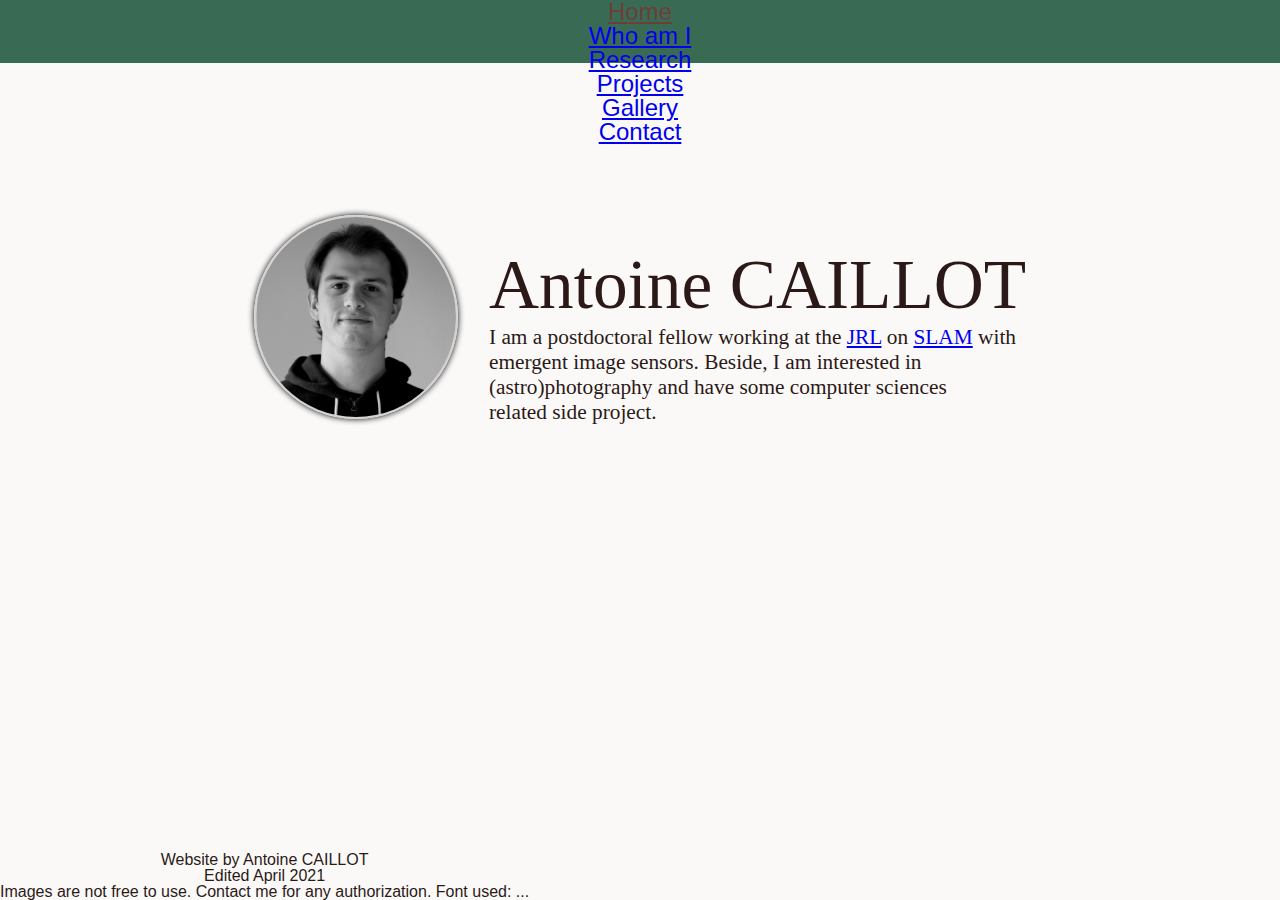
<file: index.html>
<!DOCTYPE html>
<html lang="en">
    <head>
        <!--
        For dev : -->
        <meta http-equiv="refresh" content="10">
        <!---->

        <!-- 
            file:///Users/caillotantoine/Documents/Projets/site_antoine/index.html
            https://taishiro70okazaki.com
            https://www.boutteau.fr/index.php
            http://www.mauriciokugler.com
            https://robinlecomte.com/background.html
            
        -->

        <meta charset="utf-8">
        <meta name="keywords" content="antoine, caillot, resume, engineer, phd, doctorat, ingenieur">
        <meta name="description" content="Personal website to share who I am and what I like">
        <title>CAILLOT Antoine</title>
        <link rel="stylesheet" href="./style/reset.css">
        <link rel="stylesheet" href="./style/style.css">
        <link rel="stylesheet" href="./style/index.css">
        <link rel="stylesheet" href="./style/colors.css">
    </head>
    <body>
        <header>
            <nav>
                <ul class="idx_nav">
                    <li>
                        <div class="idx_nav_elem">
                            <a href="index.html" class="idx_nav_elem_inner" style="color: var(--comp); text-decoration: underline;">Home</a>
                        </div>
                    </li>
                    <li>
                        <div class="idx_nav_elem" >
                            <a href="whoami.html" class="idx_nav_elem_inner">Who am I</a>
                        </div>
                    </li>
                    <li>
                        <div class="idx_nav_elem">
                            <!-- <span class="idx_nav_elem_inner">Research</span> -->
                            <a href="research.html" class="idx_nav_elem_inner">Research</a>
                        </div>
                    </li>
                    <li>
                        <div class="idx_nav_elem">
                            <!-- <span class="idx_nav_elem_inner">Projects</span> -->
                            <a href="projects.html" class="idx_nav_elem_inner">Projects</a>
                        </div>
                    </li>
                    <li>
                        <div class="idx_nav_elem">
                            <!-- <span class="idx_nav_elem_inner">Gallery</span> -->
                            <a href="gallery.html" class="idx_nav_elem_inner">Gallery</a>
                        </div>
                    </li>
                    
                    <li>
                        <div class="idx_nav_elem">
                            <!-- <span class="idx_nav_elem_inner">Contact</span> -->
                            <a href="contact.html" class="idx_nav_elem_inner">Contact</a>
                        </div>
                    </li>
                </ul>
            </nav>
            <menu label="Language" style="display: inline; top: 2.8vh;">
                <command onclick=""><p style="display: inline; text-decoration: underline;">EN</p></command> | 
                <command onclick=""><p style="display: inline; text-decoration: none;"><s>FR</s></p></command> | 
                <command onclick=""><p style="display: inline; text-decoration: none;"><s>JP</s></p></command>
            </menu>
        </header>

        <section>
            <div id="about_author">
                <ul>
                    <li>
                        <div style="display: inline-block;">
                            <div id="profile_img_cont"> <img src="./image/antoine_bw_sq.jpeg" id="profile_img"/> </div>
                        </div>
                    </li>
                        <div id="author">
                                <h1 id="authorName">Antoine CAILLOT</h1>
                                <p id="authorWelcomeMsg">I am a postdoctoral fellow working at the <a href="https://unit.aist.go.jp/jrl-22022/index_en.html" alt="Link to the Joint Robotics Laboratory website">JRL</a> on <a href="https://en.wikipedia.org/wiki/Simultaneous_localization_and_mapping" alt="Link to SLAM">SLAM</a> with <br />emergent image sensors. Beside, I am interested in <br />(astro)photography and have some computer sciences <br />related side project.</p>
                                <!-- <p id="authorWelcomeMsg">Do not hesitate to navigate through my projects and hobbies.</p> -->
                        </div>
                    </li>
                </ul>
            </div>
        </section>

            

            <!-- <a data-flickr-embed="true" href="https://www.flickr.com/photos/187223441@N04/49764300596/" title="Tokyo dusk"><img src="https://live.staticflickr.com/65535/49764300596_1dd3286898_m.jpg" width="240" height="160" alt="Tokyo dusk"></a><script async src="//embedr.flickr.com/assets/client-code.js" charset="utf-8"></script> 
            <a data-flickr-embed="true" href="https://www.flickr.com/photos/187223441@N04/49764300596/" title="Tokyo dusk"><img src="https://live.staticflickr.com/65535/49764300596_1dd3286898_w.jpg" width="400" height="267" alt="Tokyo dusk"></a><script async src="//embedr.flickr.com/assets/client-code.js" charset="utf-8"></script> -->

        <footer style="position: absolute; bottom: 0;">
            Website by Antoine CAILLOT <br>
            Edited April 2021 <br>
            Images are not free to use. Contact me for any authorization.
            Font used: ... 
        </footer>
    </body>
</html>
</file>
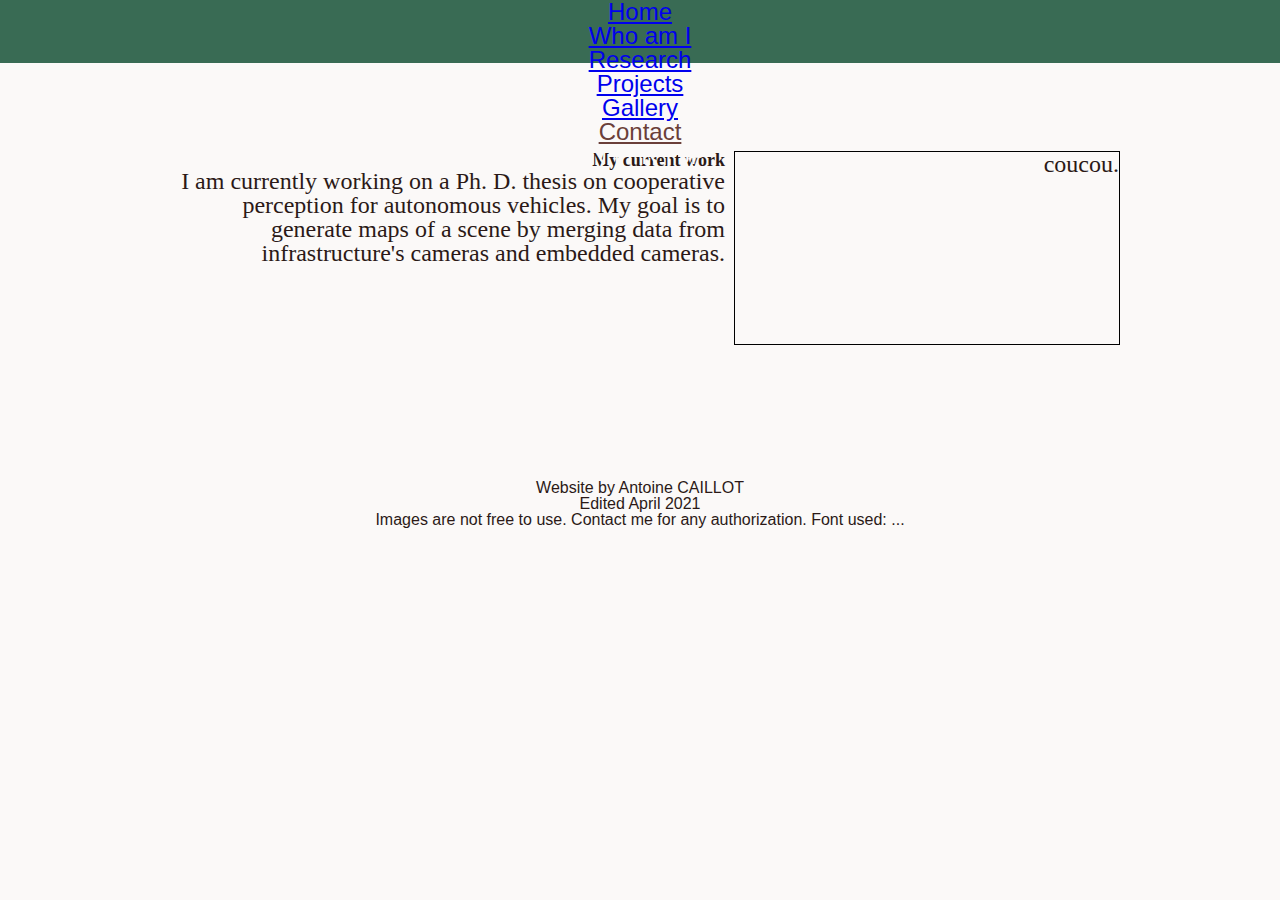
<file: contact.html>
<!DOCTYPE html>
<html lang="en">
    <head>
        <!--
        For dev : -->
        <meta http-equiv="refresh" content="10">
        <!---->

        <!-- 
            file:///Users/caillotantoine/Documents/Projets/site_antoine/index.html
            https://taishiro70okazaki.com
            https://www.boutteau.fr/index.php
            http://www.mauriciokugler.com
            https://robinlecomte.com/background.html
            
        -->


        <!--SVG curves : https://sean.brunnock.com/SVG/SVGPathGenerator/ -->

        <meta charset="utf-8">
        <meta name="keywords" content="antoine, caillot, resume, engineer, phd, doctorat, ingenieur">
        <meta name="description" content="Personal website to share who I am and what I like">
        <title>CAILLOT Antoine</title>
        <link rel="stylesheet" href="./style/reset.css">
        <link rel="stylesheet" href="./style/style.css">
        <link rel="stylesheet" href="./style/index.css">
        <link rel="stylesheet" href="./style/colors.css">
    </head>
    <body>
        <header>
            <nav>
                <ul class="idx_nav">
                    <li>
                        <div class="idx_nav_elem">
                            <a href="index.html" class="idx_nav_elem_inner">Home</a>
                            <!-- <span class="idx_nav_elem_inner">Home</span> -->
                        </div>
                    </li>
                    <li>
                        <div class="idx_nav_elem" >
                            <a href="whoami.html" class="idx_nav_elem_inner">Who am I</a>
                            <!-- <span class="idx_nav_elem_inner" style="color: var(--comp); text-decoration: underline;">Who am I</span> -->
                        </div>
                    </li>
                    <li>
                        <div class="idx_nav_elem">
                            <!-- <span class="idx_nav_elem_inner">Research</span> -->
                            <a href="research.html" class="idx_nav_elem_inner">Research</a>
                        </div>
                    </li>
                    <li>
                        <div class="idx_nav_elem">
                            <a href="projects.html" class="idx_nav_elem_inner">Projects</a>
                        </div>
                    </li>
                    <li>
                        <div class="idx_nav_elem">
                            <a href="gallery.html" class="idx_nav_elem_inner">Gallery</a>
                        </div>
                    </li>
                    
                    <li>
                        <div class="idx_nav_elem">
                            <a href="contact.html" class="idx_nav_elem_inner" style="color: var(--comp); text-decoration: underline;">Contact</a>
                        </div>
                    </li>
                </ul>
            </nav>
            <menu label="Language" style="display: inline; top: 2.8vh;">
                <command onclick=""><p style="display: inline; text-decoration: underline;">EN</p></command> | 
                <command onclick=""><p style="display: inline; text-decoration: none;"><s>FR</s></p></command> | 
                <command onclick=""><p style="display: inline; text-decoration: none;"><s>JP</s></p></command>
            </menu>
        </header>
        <br />

        
        <section style="
        width: 75%; 
        display: inline-block; 
        position: relative; 
        top: 10vh; 
        text-align: right; 
        margin-bottom: 5vh; 
        margin-top: 5vh;
        font-family: NTSAkkhara;
        font-size: 18pt;
        ">

            <div style="
            border: 1px black solid;
            float: right;
            width: 40%;
            height: 100%;
            margin-left: 1vh;
            "
            >
                coucou.
                <br /><br /><br /><br /><br /><br /><br /><br />
            </div>
            <h1 
                style="
                font-size: 2vh;
                font-weight: bold;
                color: var(--dark);
                font-family: petitefrance;
            ">
            My current work</h1>
            I am currently working on a Ph. D. thesis on cooperative perception for autonomous vehicles.
            My goal is to generate maps of a scene by merging data from infrastructure's cameras and embedded cameras.
        </section>
            

            <!-- <a data-flickr-embed="true" href="https://www.flickr.com/photos/187223441@N04/49764300596/" title="Tokyo dusk"><img src="https://live.staticflickr.com/65535/49764300596_1dd3286898_m.jpg" width="240" height="160" alt="Tokyo dusk"></a><script async src="//embedr.flickr.com/assets/client-code.js" charset="utf-8"></script> 
            <a data-flickr-embed="true" href="https://www.flickr.com/photos/187223441@N04/49764300596/" title="Tokyo dusk"><img src="https://live.staticflickr.com/65535/49764300596_1dd3286898_w.jpg" width="400" height="267" alt="Tokyo dusk"></a><script async src="//embedr.flickr.com/assets/client-code.js" charset="utf-8"></script> -->

        <footer style="position: relative; top: 20vh;">
            Website by Antoine CAILLOT <br>
            Edited April 2021 <br>
            Images are not free to use. Contact me for any authorization.
            Font used: ... 
        </footer>
    </body>
</html>
</file>
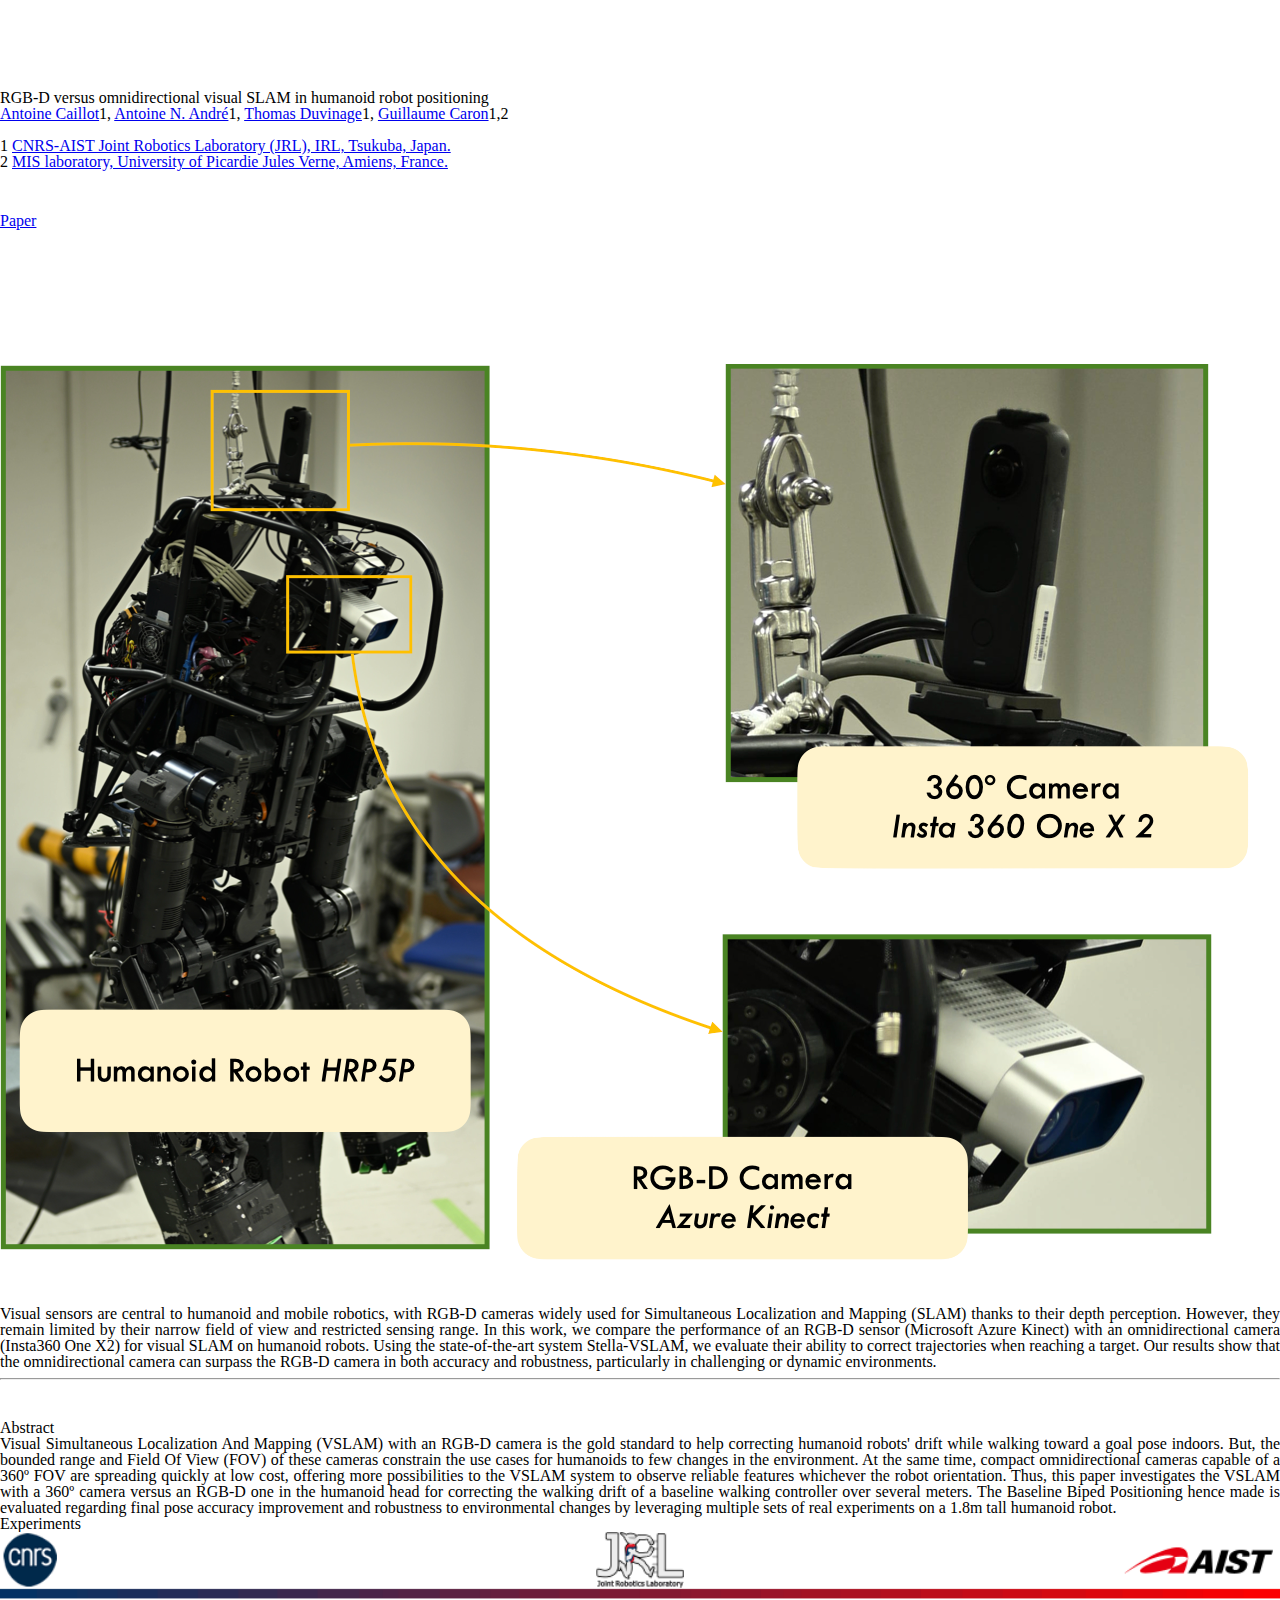
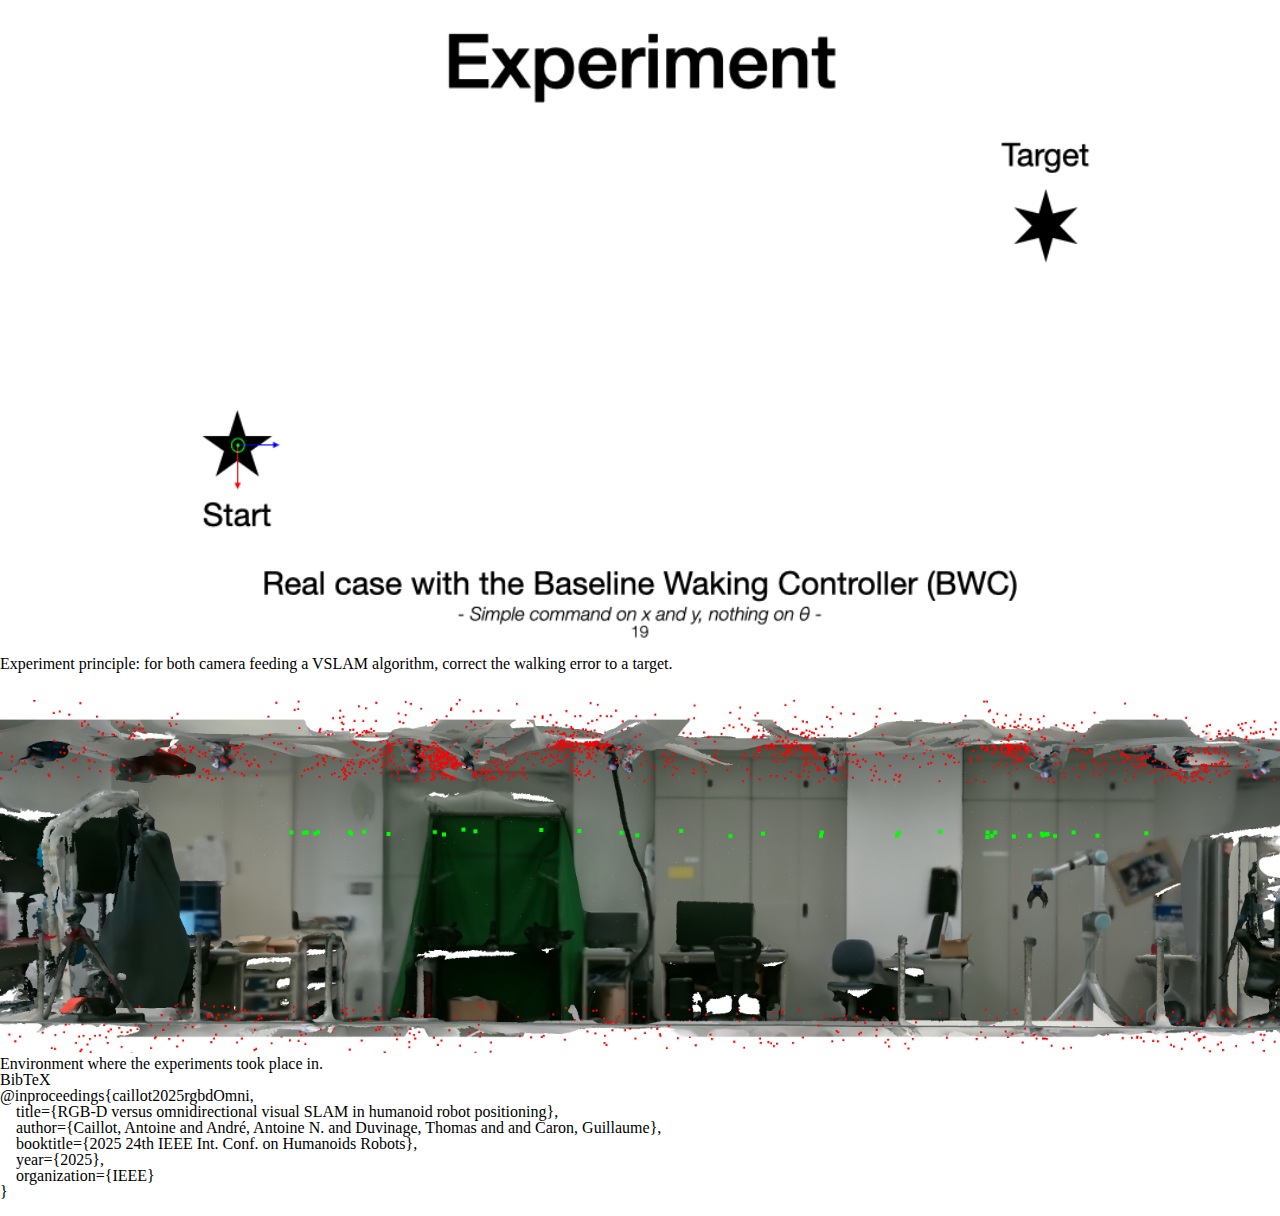
<file: humanoids2025.html>
<!DOCTYPE html>
<html lang="en">
    <head>
        <meta charset="utf-8">
        <meta name="keywords" content="antoine, caillot, resume, engineer, phd, doctorat, ingenieur">
        <meta name="description" content="Personal website to share who I am and what I like">
        <title>CAILLOT Antoine</title>
        <link rel="stylesheet" href="./style/reset.css">
        <link rel="stylesheet" href="./style/colors.css">
        <link rel="stylesheet" href="./style/index.css">
        <script src="https://ajax.googleapis.com/ajax/libs/jquery/3.6.1/jquery.min.js"></script>

        <!-- Google Analytics -->
        <script async src="https://www.googletagmanager.com/gtag/js?id=G-8SH8G63HM9"></script>
        <script>
            window.dataLayer = window.dataLayer || [];
            function gtag(){dataLayer.push(arguments);}
            gtag('js', new Date());

            gtag('config', 'G-8SH8G63HM9');
        </script>
        
        <script src="script/base.js"></script>
    </head>
    <body onload="loadHTML('template/header.html', 'header'); loadHTML('template/footer.html', 'footer');">
        <div id="header"></div>
        <div onclick="closeNavMenu()">

        <div style="height: 10vh;"></div>
        
        <section class="normalSection">
            <h1>RGB-D versus omnidirectional visual SLAM in humanoid robot positioning</h1>
            <h3>
                <a href="#">Antoine Caillot</a><sup>1</sup>, 
                <a href="https://antoineandre.github.io" target="_blank" rel="noopener">Antoine N. André</a><sup>1</sup>, 
                <a href="https://github.com/ThomasDuvinage" target="_blank" rel="noopener">Thomas Duvinage</a><sup>1</sup>, 
                <a href="https://home.mis.u-picardie.fr/~g-caron/fr/" target="_blank" rel="noopener">Guillaume Caron</a><sup>1,2</sup>
            </h3>
            <br >
            <p>
                <sup>1</sup> <a href="https://unit.aist.go.jp/jrl-22022/en/index.html" target="_blank" rel="noopener">CNRS-AIST Joint Robotics Laboratory (JRL), IRL, Tsukuba, Japan.</a><br>
                <sup>2</sup> <a href="https://mis.u-picardie.fr" target="_blank" rel="noopener">MIS laboratory, University of Picardie Jules Verne, Amiens, France.</a> 
            </p>
            <br>
            <div style="height: 3vh;"></div>
            <div>
                <a id="paperLink" href="https://hal.science/hal-05193891" target="_blank" rel="noopener">Paper</a>
                <!-- <span> | </span><a>Code</a> -->
            </div>
            <div style="height: 15vh;"></div>
            <img src="image/robotAndCam.png" alt="HRP5P with 360º and RGB-D camera." id="titleImage" />
            <div style="height: 3vh;"></div>
            <br>
            <div>
                <!-- <p style="text-align: justify;">
                RGB-D camera are the go to in mobile robotics and is the main sensor used in humanoid robots for Simultaneous Localization and Mapping (SLAM). However, they suffer from a limited field of view and a limited range. In this work, we compare the performance of a RGB-D camera (Microsoft Azure Kinect) with an omnidirectional camera (Insta 360 one X 2) for visual SLAM in the context of humanoid robotics. Both sensors were mounted on a humanoids robots and with the help of a state-of-the-art Visual SLAM (Stella VSLAM), we evaluated the performance of trajectory correction to reach a target. We show that the omnidirectional camera can outperform the RGB-D camera in terms of accuracy and robustness, especially in challenging situations such as changing environments.
                </p> -->
                <p style="text-align: justify;">
                    Visual sensors are central to humanoid and mobile robotics, with <strong>RGB-D cameras</strong> widely used for <em>Simultaneous Localization and Mapping (SLAM)</em> thanks to their depth perception. However, they remain limited by their narrow field of view and restricted sensing range. In this work, we compare the performance of an RGB-D sensor (Microsoft Azure Kinect) with an <strong>omnidirectional camera</strong> (Insta360 One X2) for visual SLAM on humanoid robots. Using the state-of-the-art system <strong>Stella-VSLAM</strong>, we evaluate their ability to correct trajectories when reaching a target. Our results show that the omnidirectional camera can surpass the RGB-D camera in both <em>accuracy</em> and <em>robustness</em>, particularly in challenging or dynamic environments.
                </p>
            </div>
            
        </section>

        

        <section class="normalSection">
            <hr>
            <br><br>
            <h2>Abstract</h2>
            <p style="text-align: justify;">
            Visual Simultaneous Localization And Mapping (VSLAM) with an RGB-D camera is the gold standard to help correcting humanoid robots' drift while walking toward a goal pose indoors. But, the bounded range and Field Of View (FOV) of these cameras constrain the use cases for humanoids to few changes in the environment. At the same time, compact omnidirectional cameras capable of a 360º FOV are spreading quickly at low cost, offering more possibilities to the VSLAM system to observe reliable features whichever the robot orientation. 

            Thus, this paper investigates the VSLAM with a 360º camera versus an RGB-D one in the humanoid head for correcting the walking drift of a baseline walking controller over several meters. The Baseline Biped Positioning hence made is evaluated regarding final pose accuracy improvement and robustness to environmental changes by leveraging multiple sets of real experiments on a 1.8m tall humanoid robot. 
            </p>
        </section>

        <section class="normalSection">
            <h2>Experiments</h2>

            <img src="image/humanoids2025-exp.gif" alt="Experiment principle." width="100%"/>
            <p>Experiment principle: for both camera feeding a VSLAM algorithm, correct the walking error to a target.</p>

            <div style="height: 3vh;"></div>

            <img src="image/cameras_sparse_dense_bar_filtered.jpg" alt="Environment where the experiments took place in." width="100%"/>
            <p>Environment where the experiments took place in.</p>
        </section>


        <section class="normalSection">
            <h2>BibTeX</h2>
            <div id="bibtex_code">
            <pre style="overflow-x: auto; width: 100%">
@inproceedings{caillot2025rgbdOmni,
    title={RGB-D versus omnidirectional visual SLAM in humanoid robot positioning},
    author={Caillot, Antoine and André, Antoine N. and Duvinage, Thomas and and Caron, Guillaume},
    booktitle={2025 24th IEEE Int. Conf. on Humanoids Robots},
    year={2025},
    organization={IEEE}
}
            </pre>
            </div>

        </section>
        <!-- <div style="height: 70vh;"></div> -->

        <div id="footer"></div>
    </body>
</html>
</file>
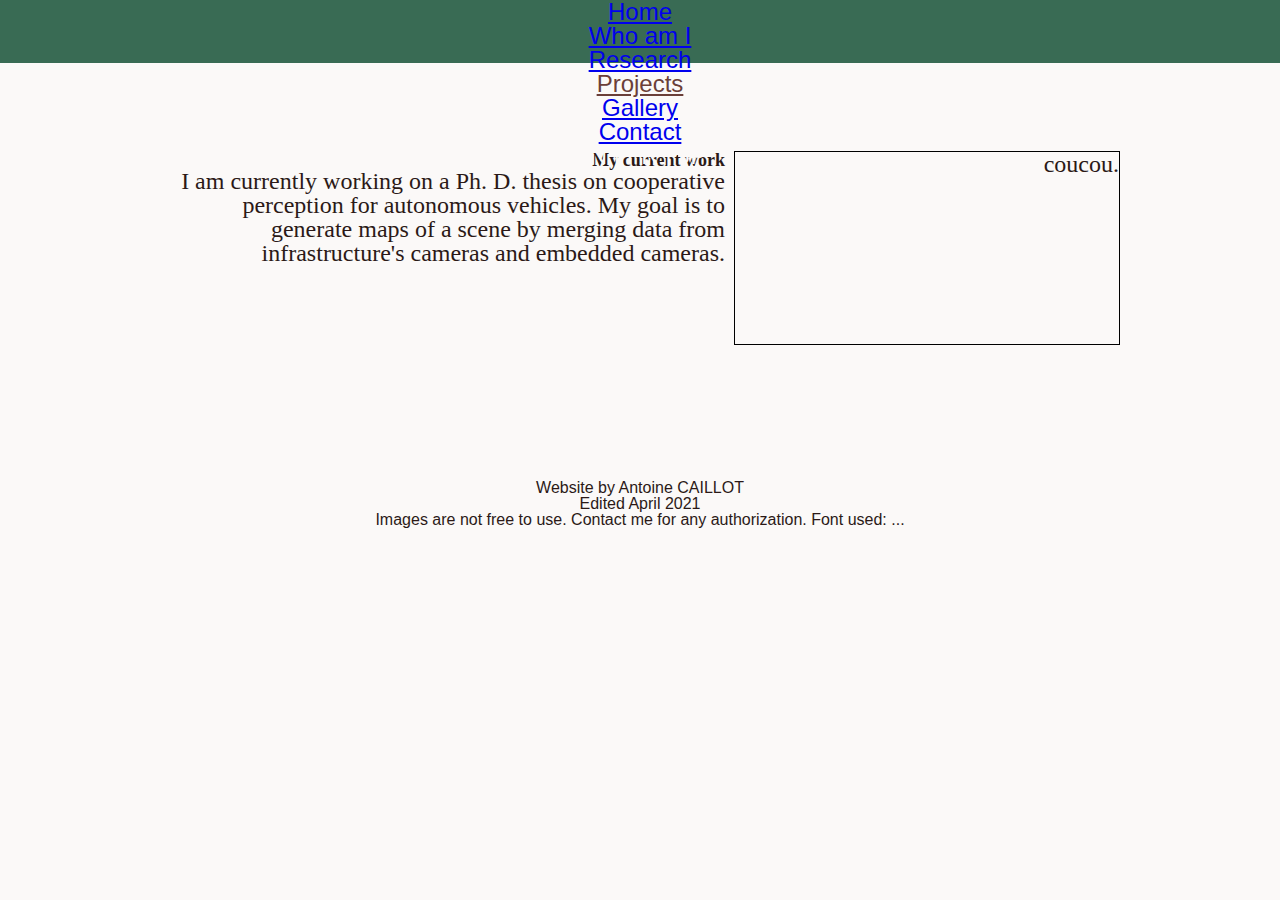
<file: projects.html>
<!DOCTYPE html>
<html lang="en">
    <head>
        <!--
        For dev : -->
        <meta http-equiv="refresh" content="10">
        <!---->

        <!-- 
            file:///Users/caillotantoine/Documents/Projets/site_antoine/index.html
            https://taishiro70okazaki.com
            https://www.boutteau.fr/index.php
            http://www.mauriciokugler.com
            https://robinlecomte.com/background.html
            
        -->


        <!--SVG curves : https://sean.brunnock.com/SVG/SVGPathGenerator/ -->

        <meta charset="utf-8">
        <meta name="keywords" content="antoine, caillot, resume, engineer, phd, doctorat, ingenieur">
        <meta name="description" content="Personal website to share who I am and what I like">
        <title>CAILLOT Antoine</title>
        <link rel="stylesheet" href="./style/reset.css">
        <link rel="stylesheet" href="./style/style.css">
        <link rel="stylesheet" href="./style/index.css">
        <link rel="stylesheet" href="./style/colors.css">
    </head>
    <body>
        <header>
            <nav>
                <ul class="idx_nav">
                    <li>
                        <div class="idx_nav_elem">
                            <a href="index.html" class="idx_nav_elem_inner">Home</a>
                            <!-- <span class="idx_nav_elem_inner">Home</span> -->
                        </div>
                    </li>
                    <li>
                        <div class="idx_nav_elem" >
                            <a href="whoami.html" class="idx_nav_elem_inner">Who am I</a>
                            <!-- <span class="idx_nav_elem_inner" style="color: var(--comp); text-decoration: underline;">Who am I</span> -->
                        </div>
                    </li>
                    <li>
                        <div class="idx_nav_elem">
                            <!-- <span class="idx_nav_elem_inner">Research</span> -->
                            <a href="research.html" class="idx_nav_elem_inner">Research</a>
                        </div>
                    </li>
                    <li>
                        <div class="idx_nav_elem">
                            <a href="projects.html" class="idx_nav_elem_inner" style="color: var(--comp); text-decoration: underline;">Projects</a>
                        </div>
                    </li>
                    <li>
                        <div class="idx_nav_elem">
                            <a href="gallery.html" class="idx_nav_elem_inner">Gallery</a>
                        </div>
                    </li>
                    
                    <li>
                        <div class="idx_nav_elem">
                            <a href="contact.html" class="idx_nav_elem_inner">Contact</a>
                        </div>
                    </li>
                </ul>
            </nav>
            <menu label="Language" style="display: inline; top: 2.8vh;">
                <command onclick=""><p style="display: inline; text-decoration: underline;">EN</p></command> | 
                <command onclick=""><p style="display: inline; text-decoration: none;"><s>FR</s></p></command> | 
                <command onclick=""><p style="display: inline; text-decoration: none;"><s>JP</s></p></command>
            </menu>
        </header>
        <br />

        
        <section style="
        width: 75%; 
        display: inline-block; 
        position: relative; 
        top: 10vh; 
        text-align: right; 
        margin-bottom: 5vh; 
        margin-top: 5vh;
        font-family: NTSAkkhara;
        font-size: 18pt;
        ">

            <div style="
            border: 1px black solid;
            float: right;
            width: 40%;
            height: 100%;
            margin-left: 1vh;
            "
            >
                coucou.
                <br /><br /><br /><br /><br /><br /><br /><br />
            </div>
            <h1 
                style="
                font-size: 2vh;
                font-weight: bold;
                color: var(--dark);
                font-family: petitefrance;
            ">
            My current work</h1>
            I am currently working on a Ph. D. thesis on cooperative perception for autonomous vehicles.
            My goal is to generate maps of a scene by merging data from infrastructure's cameras and embedded cameras.
        </section>
            

            <!-- <a data-flickr-embed="true" href="https://www.flickr.com/photos/187223441@N04/49764300596/" title="Tokyo dusk"><img src="https://live.staticflickr.com/65535/49764300596_1dd3286898_m.jpg" width="240" height="160" alt="Tokyo dusk"></a><script async src="//embedr.flickr.com/assets/client-code.js" charset="utf-8"></script> 
            <a data-flickr-embed="true" href="https://www.flickr.com/photos/187223441@N04/49764300596/" title="Tokyo dusk"><img src="https://live.staticflickr.com/65535/49764300596_1dd3286898_w.jpg" width="400" height="267" alt="Tokyo dusk"></a><script async src="//embedr.flickr.com/assets/client-code.js" charset="utf-8"></script> -->

        <footer style="position: relative; top: 20vh;">
            Website by Antoine CAILLOT <br>
            Edited April 2021 <br>
            Images are not free to use. Contact me for any authorization.
            Font used: ... 
        </footer>
    </body>
</html>
</file>
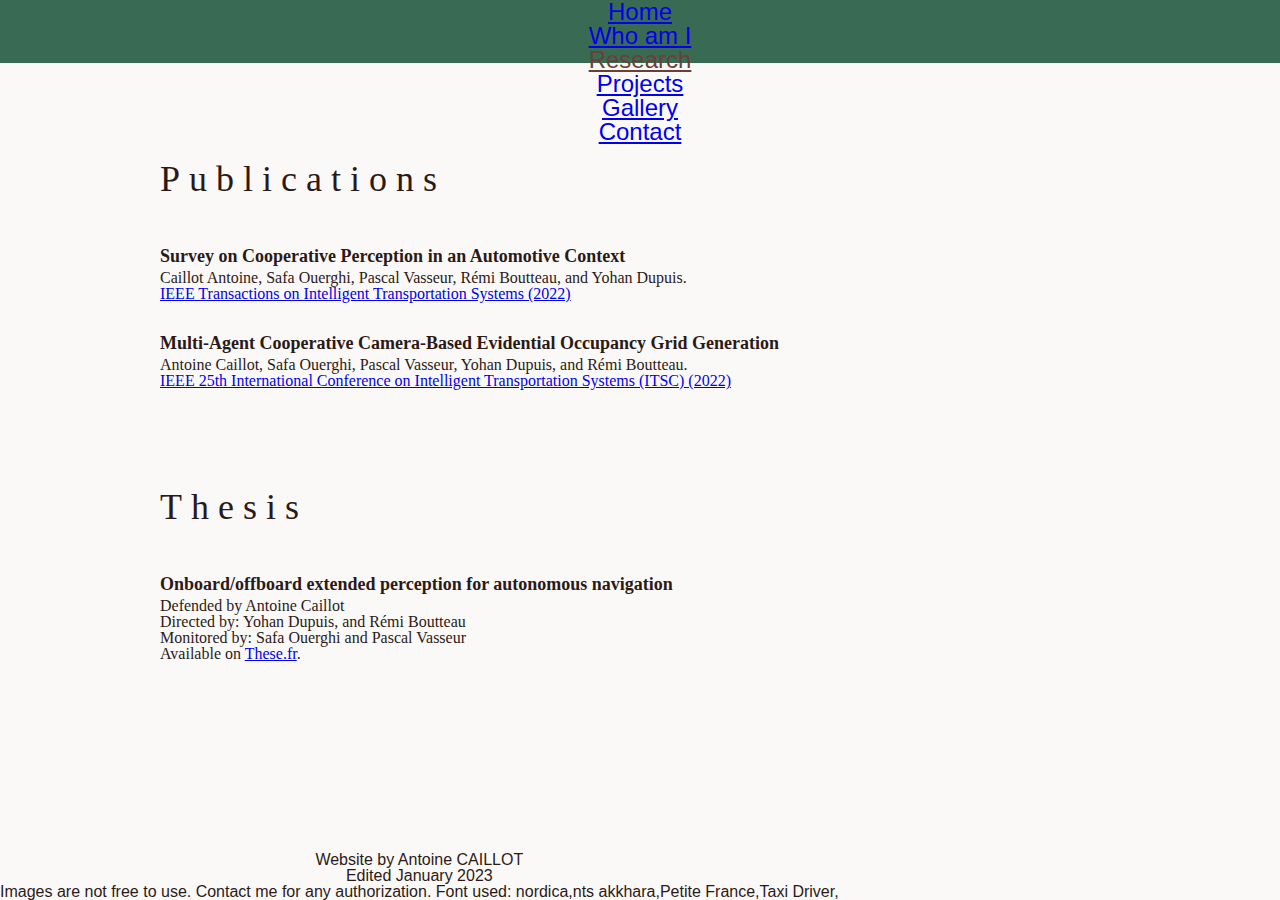
<file: research.html>
<!DOCTYPE html>
<html lang="en">
    <head>
        <!--
        For dev : -->
        <!-- <meta http-equiv="refresh" content="10"> -->
        <!---->

        <!-- 
            file:///Users/caillotantoine/Documents/Projets/site_antoine/index.html
            https://taishiro70okazaki.com
            https://www.boutteau.fr/index.php
            http://www.mauriciokugler.com
            https://robinlecomte.com/background.html
            
        -->


        <!--SVG curves : https://sean.brunnock.com/SVG/SVGPathGenerator/ -->

        <meta charset="utf-8">
        <meta name="keywords" content="antoine, caillot, resume, engineer, phd, doctorat, ingenieur">
        <meta name="description" content="Personal website to share who I am and what I like">
        <title>CAILLOT Antoine</title>
        <link rel="stylesheet" href="./style/reset.css">
        <link rel="stylesheet" href="./style/style.css">
        <link rel="stylesheet" href="./style/index.css">
        <link rel="stylesheet" href="./style/colors.css">
        <script src="https://ajax.googleapis.com/ajax/libs/jquery/3.6.1/jquery.min.js"></script>
    </head>
    <body>
        <header>
            <nav>
                <ul class="idx_nav">
                    <li>
                        <div class="idx_nav_elem">
                            <a href="index.html" class="idx_nav_elem_inner">Home</a>
                            <!-- <span class="idx_nav_elem_inner">Home</span> -->
                        </div>
                    </li>
                    <li>
                        <div class="idx_nav_elem" >
                            <a href="whoami.html" class="idx_nav_elem_inner">Who am I</a>
                            <!-- <span class="idx_nav_elem_inner" style="color: var(--comp); text-decoration: underline;">Who am I</span> -->
                        </div>
                    </li>
                    <li>
                        <div class="idx_nav_elem">
                            <!-- <span class="idx_nav_elem_inner">Research</span> -->
                            <a href="research.html" class="idx_nav_elem_inner" style="color: var(--comp); text-decoration: underline;">Research</a>
                        </div>
                    </li>
                    <li>
                        <div class="idx_nav_elem">
                            <a href="projects.html" class="idx_nav_elem_inner">Projects</a>
                        </div>
                    </li>
                    <li>
                        <div class="idx_nav_elem">
                            <a href="gallery.html" class="idx_nav_elem_inner">Gallery</a>
                        </div>
                    </li>
                    
                    <li>
                        <div class="idx_nav_elem">
                            <a href="contact.html" class="idx_nav_elem_inner">Contact</a>
                        </div>
                    </li>
                </ul>
            </nav>
            <menu label="Language" style="display: inline; top: 2.8vh;">
                <command onclick=""><p style="display: inline; text-decoration: underline;">EN</p></command> | 
                <command onclick=""><p style="display: inline; text-decoration: none;"><s>FR</s></p></command> | 
                <command onclick=""><p style="display: inline; text-decoration: none;"><s>JP</s></p></command>
            </menu>
        </header>
        <br />

        
        <section style="
        width: 75%; 
        display: inline-block; 
        position: relative; 
        top: 10vh; 
        text-align: left; 
        margin-bottom: 5vh; 
        margin-top: 5vh;
        font-family: Nordica;
        font-weight: normal;
        font-size: 12pt;
        ">

            <!-- <div style="
            border: 1px black solid;
            float: right;
            width: 40%;
            height: 100%;
            margin-left: 1vh;
            "
            >
                coucou.
                <br /><br /><br /><br /><br /><br /><br /><br />
            </div> -->
            <h1 style="
            font-size: 4vh;
            letter-spacing: 1vh;
            color: var(--dark);
            font-family: petitefrance;
            padding-top: 10px;
            padding-bottom: 50px;
            ">Publications</h1>
            <h1 
                style="
                font-size: 2vh;
                font-weight: bold;
                color: var(--dark);
                font-family: petitefrance;
                padding-bottom: 5px;
            ">
            Survey on Cooperative Perception in an Automotive Context</h1>
            Caillot Antoine, Safa Ouerghi, Pascal Vasseur, Rémi Boutteau, and Yohan Dupuis.<br />
            <a href="https://doi.org/10.1109/TITS.2022.3153815">IEEE Transactions on Intelligent Transportation Systems (2022)</a>

            <br /><br /><br />

            <h1 
                style="
                font-size: 2vh;
                font-weight: bold;
                color: var(--dark);
                font-family: petitefrance;
                padding-bottom: 5px;
            ">
            Multi-Agent Cooperative Camera-Based Evidential Occupancy Grid Generation</h1>
            Antoine Caillot, Safa Ouerghi, Pascal Vasseur, Yohan Dupuis, and Rémi Boutteau.<br />
            <a href="https://doi.org/10.1109/ITSC55140.2022.9921855">IEEE 25th International Conference on Intelligent Transportation Systems (ITSC) (2022)</a>

        </section>

        <section style="
        width: 75%; 
        display: inline-block; 
        position: relative; 
        top: 10vh; 
        text-align: left; 
        margin-bottom: 5vh; 
        margin-top: 5vh;
        font-family: Nordica;
        font-weight: normal;
        font-size: 12pt;
        ">

            <!-- <div style="
            border: 1px black solid;
            float: right;
            width: 40%;
            height: 100%;
            margin-left: 1vh;
            "
            >
                coucou.
                <br /><br /><br /><br /><br /><br /><br /><br />
            </div> -->
            <h1 style="
            font-size: 4vh;
            letter-spacing: 1vh;
            color: var(--dark);
            font-family: petitefrance;
            padding-top: 10px;
            padding-bottom: 50px;
            ">Thesis</h1>
            
            <h1 
                style="
                font-size: 2vh;
                font-weight: bold;
                color: var(--dark);
                font-family: petitefrance;
                padding-bottom: 5px;
            ">
            Onboard/offboard extended perception for autonomous navigation</h1>
            Defended by Antoine Caillot<br />
            Directed by: Yohan Dupuis, and Rémi Boutteau<br />
            Monitored by: Safa Ouerghi and Pascal Vasseur<br />
            Available on <a href="https://www.theses.fr/s236815">These.fr</a>.

        </section>
            

            <!-- <a data-flickr-embed="true" href="https://www.flickr.com/photos/187223441@N04/49764300596/" title="Tokyo dusk"><img src="https://live.staticflickr.com/65535/49764300596_1dd3286898_m.jpg" width="240" height="160" alt="Tokyo dusk"></a><script async src="//embedr.flickr.com/assets/client-code.js" charset="utf-8"></script> 
            <a data-flickr-embed="true" href="https://www.flickr.com/photos/187223441@N04/49764300596/" title="Tokyo dusk"><img src="https://live.staticflickr.com/65535/49764300596_1dd3286898_w.jpg" width="400" height="267" alt="Tokyo dusk"></a><script async src="//embedr.flickr.com/assets/client-code.js" charset="utf-8"></script> -->

        <footer style="position: absolute; bottom: 0;">
            Website by <span id="webmaster"></span> <br>
            Edited <span id="lastedited"></span> <br>
            Images are not free to use. Contact me for any authorization.
            Font used: <span id="fontused"></span> 
        </footer>
        <script>
            $.getJSON("https://caillotantoine.github.io/content/footer.json", function(json) {
                console.log(json);
                document.getElementById("webmaster").innerText = json.webmaster;
                document.getElementById("lastedited").innerText = json.edited;
                json.font.forEach(element => {
                    document.getElementById("fontused").innerText += element + ",";
                });
            });
            // console.log(footer_json_obj);
            // document.getElementById("demo").innerHTML = "Oui";
        </script>
    </body>
</html>
</file>
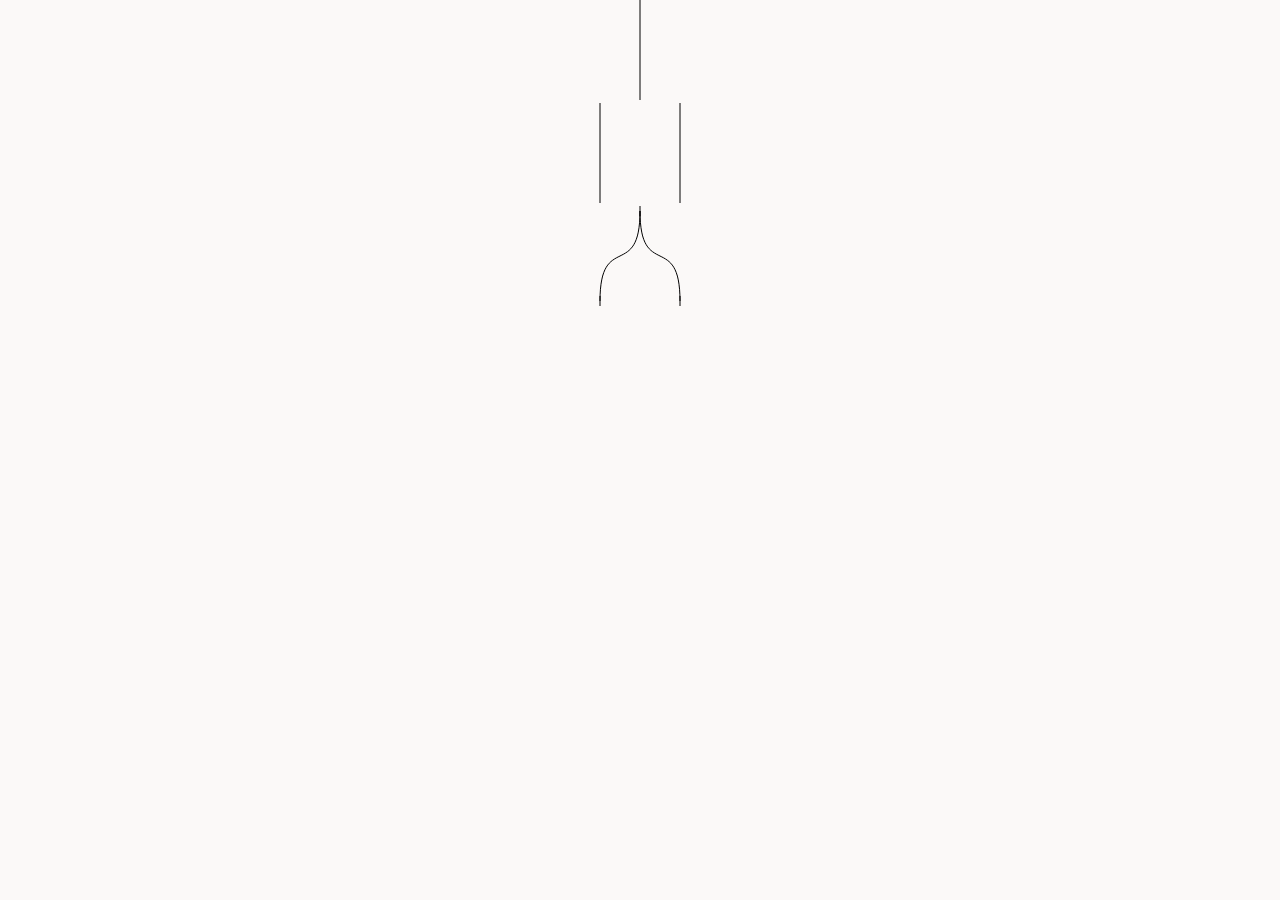
<file: svgtest.html>
<!DOCTYPE html>
<html lang="en">
    <head>        
        <!-- <meta http-equiv="refresh" content="10"> -->
        <meta charset="utf-8">
        <meta name="keywords" content="antoine, caillot, resume, engineer, phd, doctorat, ingenieur">
        <meta name="description" content="Personal website to share who I am and what I like">
        <title>CAILLOT Antoine</title>
        <link rel="stylesheet" href="./style/reset.css">
        <link rel="stylesheet" href="./style/style.css">
        <link rel="stylesheet" href="./style/index.css">
        <link rel="stylesheet" href="./style/colors.css">
    </head>
    <body>
        <!-- <svg height="100" width="800" style="margin: auto; border: 1 solid black; margin-top: 10vh;">
            <defs>
                <linearGradient id="grad1" x1="0%" y1="0%" x2="100%" y2="0%">
                    <stop offset="0%" style="stop-color: var(--main); stop-opacity: 0;" />
                    <stop offset="5%" style="stop-color: var(--main); stop-opacity: 1;" />
                    <stop offset="95%" style="stop-color: var(--main); stop-opacity: 1;" />
                    <stop offset="100%" style="stop-color: var(--main); stop-opacity: 0;" />
                </linearGradient>
                <linearGradient id="grad2" x1="0%" y1="0%" x2="100%" y2="0%">
                    <stop offset="0%" style="stop-color: var(--main); stop-opacity: 0;" />
                    <stop offset="20%" style="stop-color: var(--main); stop-opacity: 1;" />
                </linearGradient>
            </defs>
            <line x1="0%" y1="66%" x2="100%" y2="66%" style="stroke: url(#grad1); stroke-width: 2;"/>
            <rect width="800" height="2" y="65" style="fill:url(#grad1);" />
            <rect width="200" height="2" y="95" style="fill:url(#grad2);" />
            <polygon points="395,45 405,45 405,59 400,65 395,59" style="fill: var(--comp);stroke:var(--comp);stroke-width:0" />
            <text x="48%" y="12" fill="var(--dark)">PhD</text>
            <text x="26%" y="35" fill="var(--dark)">Cooperative V2X Perception for Autonomous Navigation</text>
            <image 
                href="https://www.esigelec.fr/profiles/createur_profil/themes/createur/dist/images/logo.svg" 
                width="20%" 
                x="40%"
                y="70%"/>
        </svg>  -->
        <svg height="100" width="100">
            <line x1="50%" y1="0%" x2="50%" y2="100%" style="stroke: black" />
        </svg>
        <br />
        <svg height="100" width="100">
            <line x1="10%" y1="0%" x2="10%" y2="100%" style="stroke: black" />
            <line x1="90%" y1="0%" x2="90%" y2="100%" style="stroke: black" />
        </svg>
        <br />
        <svg height="100" width="100">
            <line x1="50" y1="0" x2="50" y2="10" style="stroke: black" />
            <path d="M10,95 C10,25 50,75 50,5" style="stroke: black;" fill="None"/>
            <path d="M90,95 C90,25 50,75 50,5" style="stroke: black;" fill="None"/>
            <line x1="10" y1="90" x2="10" y2="100" style="stroke: black" />
            <line x1="90" y1="90" x2="90" y2="100" style="stroke: black" />
            <!-- <path d="M7,593 C19,162 279,448 292,8"  /> -->
        </svg>
    </body>
</html>
</file>
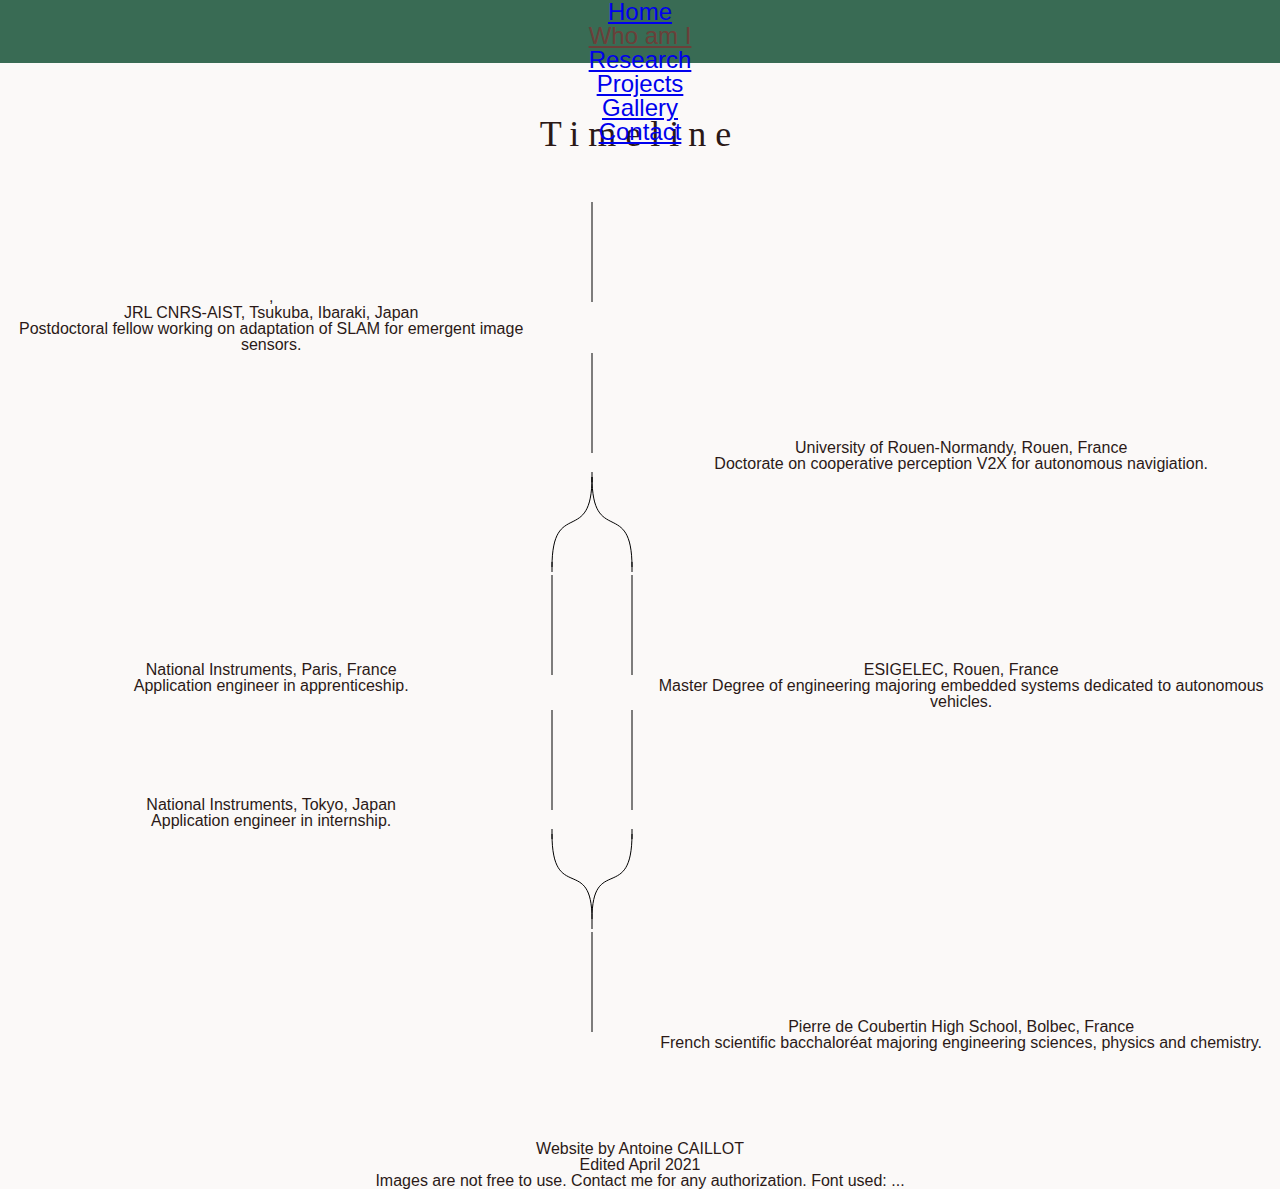
<file: whoami.html>
<!DOCTYPE html>
<html lang="en">
    <head>
        <!--
        For dev : -->
        <meta http-equiv="refresh" content="10">
        <!---->

        <!-- 
            file:///Users/caillotantoine/Documents/Projets/site_antoine/index.html
            https://taishiro70okazaki.com
            https://www.boutteau.fr/index.php
            http://www.mauriciokugler.com
            https://robinlecomte.com/background.html
            
        -->


        <!--SVG curves : https://sean.brunnock.com/SVG/SVGPathGenerator/ -->

        <meta charset="utf-8">
        <meta name="keywords" content="antoine, caillot, resume, engineer, phd, doctorat, ingenieur">
        <meta name="description" content="Personal website to share who I am and what I like">
        <title>CAILLOT Antoine</title>
        <link rel="stylesheet" href="./style/reset.css">
        <link rel="stylesheet" href="./style/style.css">
        <link rel="stylesheet" href="./style/index.css">
        <link rel="stylesheet" href="./style/colors.css">
    </head>
    <body>
        <header>
            <nav>
                <ul class="idx_nav">
                    <li>
                        <div class="idx_nav_elem">
                            <a href="index.html" class="idx_nav_elem_inner">Home</a>
                            <!-- <span class="idx_nav_elem_inner">Home</span> -->
                        </div>
                    </li>
                    <li>
                        <div class="idx_nav_elem" >
                            <a href="whoami.html" class="idx_nav_elem_inner" style="color: var(--comp); text-decoration: underline;">Who am I</a>
                            <!-- <span class="idx_nav_elem_inner" style="color: var(--comp); text-decoration: underline;">Who am I</span> -->
                        </div>
                    </li>
                    <li>
                        <div class="idx_nav_elem">
                            <!-- <span class="idx_nav_elem_inner">Research</span> -->
                            <a href="research.html" class="idx_nav_elem_inner">Research</a>
                        </div>
                    </li>
                    <li>
                        <div class="idx_nav_elem">
                            <a href="projects.html" class="idx_nav_elem_inner">Projects</a>
                        </div>
                    </li>
                    <li>
                        <div class="idx_nav_elem">
                            <a href="gallery.html" class="idx_nav_elem_inner">Gallery</a>
                        </div>
                    </li>
                    
                    <li>
                        <div class="idx_nav_elem">
                            <a href="contact.html" class="idx_nav_elem_inner">Contact</a>
                        </div>
                    </li>
                </ul>
            </nav>
            <menu label="Language" style="display: inline; top: 2.8vh;">
                <command onclick=""><p style="display: inline; text-decoration: underline;">EN</p></command> | 
                <command onclick=""><p style="display: inline; text-decoration: none;"><s>FR</s></p></command> | 
                <command onclick=""><p style="display: inline; text-decoration: none;"><s>JP</s></p></command>
            </menu>
        </header>
        <br />

        <!-- <section style="
        width: 75%; 
        display: inline-block; 
        position: relative; 
        top: 10vh; 
        text-align: right; 
        margin-bottom: 5vh; 
        margin-top: 5vh;
        font-family: NTSAkkhara;
        font-size: 18pt;
        ">

            <div style="
            /* border: 1px black solid; */
            float: right;
            width: 40%;
            height: 100%;
            margin-left: 1vh;
            "
            >
                <img src="image/CARLA_2.png" width="100%" />
            </div>
            <h1 
                style="
                font-size: 2vh;
                font-weight: bold;
                color: var(--dark);
                font-family: petitefrance;
                padding-top: 10px;
                padding-bottom: 10px;
            ">
            My current work</h1>
            I am currently working on a Ph. D. thesis on cooperative perception for autonomous vehicles.
            My goal is to generate maps of a scene by merging data from infrastructure's cameras and embedded cameras.
        </section> -->

        

        <section style="width: 100%; display: inline-block; position: relative; top: 10vh;"> <!--Introduction-->
            <h1 style="
            font-size: 4vh;
            /* text-decoration: underline; */
            letter-spacing: 1vh;
            color: var(--dark);
            font-family: petitefrance;
            padding-top: 10px;
            padding-bottom: 50px;
        ">Timeline</h1>
            <table id="experience" border="1" cellspacing="0" cellpadding="0">
                <!-- <thead>
                    <tr>
                        <th colspan="3"></th>
                    </tr>
                </thead> -->
                <tbody>
                    <tr>
                        <td class="pro">,<h2>JRL CNRS-AIST, Tsukuba, Ibaraki, Japan</h2>
                            Postdoctoral fellow working on adaptation of SLAM for emergent image sensors.
                        </td>
                        <td class="middle">
                            <svg height="100" width="100" style="display:inline-block;">
                                <line x1="50%" y1="0%" x2="50%" y2="100%" style="stroke: black" />
                            </svg>
                        </td>
                        <td class="accademic">
                        </td>
                    </tr>
                    <tr>
                        <td class="pro"></td>
                        <td class="middle">
                            <svg height="100" width="100" style="display:inline-block;">
                                <line x1="50%" y1="0%" x2="50%" y2="100%" style="stroke: black" />
                            </svg>
                        </td>
                        <td class="accademic">
                            <h2>University of Rouen-Normandy, Rouen, France</h2>
                            Doctorate on cooperative perception V2X for autonomous navigiation.
                        </td>
                    </tr>
                    <tr>
                        <td></td>
                        <td class="middle">
                            <svg height="100" width="100">
                                <line x1="50" y1="0" x2="50" y2="10" style="stroke: black" />
                                <path d="M10,95 C10,25 50,75 50,5" style="stroke: black;" fill="None"/>
                                <path d="M90,95 C90,25 50,75 50,5" style="stroke: black;" fill="None"/>
                                <line x1="10" y1="90" x2="10" y2="100" style="stroke: black" />
                                <line x1="90" y1="90" x2="90" y2="100" style="stroke: black" />
                                <!-- <path d="M7,593 C19,162 279,448 292,8"  /> -->
                            </svg>
                        </td>
                        <td></td>
                    </tr>
                
                    <tr>
                        <td class="pro">
                            <h2>National Instruments, Paris, France</h2>
                            Application engineer in apprenticeship.
                        </td>
                        <td class="middle">
                            <svg height="100" width="100">
                                <line x1="10%" y1="0%" x2="10%" y2="100%" style="stroke: black" />
                                <line x1="90%" y1="0%" x2="90%" y2="100%" style="stroke: black" />
                            </svg>
                        </td>
                        <td class="accademic">
                            <h2>ESIGELEC, Rouen, France</h2>
                            Master Degree of engineering majoring embedded systems dedicated to autonomous vehicles.
                    </tr>
                    <tr>
                        <td class="pro">
                            <h2>National Instruments, Tokyo, Japan</h2>
                            Application engineer in internship.
                        </td>
                        <td class="middle">
                            <svg height="100" width="100">
                                <line x1="10%" y1="0%" x2="10%" y2="100%" style="stroke: black" />
                                <line x1="90%" y1="0%" x2="90%" y2="100%" style="stroke: black" />
                            </svg>
                        </td>
                        <td class="accademic"></td>
                    </tr>
                    <tr>
                        <td></td>
                        <td class="middle">
                            <svg height="100" width="100">
                                <line x1="10" y1="0" x2="10" y2="10" style="stroke: black" />
                                <line x1="90" y1="0" x2="90" y2="10" style="stroke: black" />
                                <path d="M10,5 C10,75 50,25 50,90" style="stroke: black;" fill="None"/>
                                <path d="M90,5 C90,75 50,25 50,90" style="stroke: black;" fill="None"/>
                                <line x1="50" y1="90" x2="50" y2="100" style="stroke: black" />
                                <!-- <path d="M7,593 C19,162 279,448 292,8"  /> -->
                            </svg>
                        </td>
                        <td></td>
                    </tr>
                    <tr>
                        <td class="pro"></td>
                        <td class="middle">
                            <svg height="100" width="100" style="display:inline-block;">
                                <line x1="50%" y1="0%" x2="50%" y2="100%" style="stroke: black" />
                            </svg>
                        </td>
                        <td class="accademic">
                            <h2>Pierre de Coubertin High School, Bolbec, France</h2>
                            French scientific bacchaloréat majoring engineering sciences, physics and chemistry.
                        </td>
                    </tr>
                </tbody>
            </table>
        </section>
            

            <!-- <a data-flickr-embed="true" href="https://www.flickr.com/photos/187223441@N04/49764300596/" title="Tokyo dusk"><img src="https://live.staticflickr.com/65535/49764300596_1dd3286898_m.jpg" width="240" height="160" alt="Tokyo dusk"></a><script async src="//embedr.flickr.com/assets/client-code.js" charset="utf-8"></script> 
            <a data-flickr-embed="true" href="https://www.flickr.com/photos/187223441@N04/49764300596/" title="Tokyo dusk"><img src="https://live.staticflickr.com/65535/49764300596_1dd3286898_w.jpg" width="400" height="267" alt="Tokyo dusk"></a><script async src="//embedr.flickr.com/assets/client-code.js" charset="utf-8"></script> -->

        <footer style="position: relative; top: 20vh;">
            Website by Antoine CAILLOT <br>
            Edited April 2021 <br>
            Images are not free to use. Contact me for any authorization.
            Font used: ... 
        </footer>
    </body>
</html>
</file>
<file: style/style.css>
@import './fonts.css';
@import './colors.css';

body {
    font-family: -apple-system, BlinkMacSystemFont, 'Segoe UI', Roboto, Oxygen, Ubuntu, Cantarell, 'Open Sans', 'Helvetica Neue', sans-serif;
    background-color: var(--white);
    text-align: center;
    color: var(--black);
}

header {
    position: absolute;
    top: 0;
    width: 100%;
    background-color: var(--main);
    color: var(--white);
    height: 7vh;
    /* max-height: 70pt; */
    font-size: 18pt;
    z-index: 2;
}

#menu:hover {
    font-weight: 500;
}

.open{
    display: visible;
}

.close {
    display: none;
}

@media (orientation: portrait)
{
    nav {
        display: none;
        position: absolute;
        top: 7vh;
        width: 100vw;
        /* max-width: 500px; */
        /* border: 1px solid black; */
        /* background-color: var(--white); */
        animation: createBox .5s;
        z-index: 1;
        backdrop-filter: blur(50px);
        -webkit-backdrop-filter: blur(50px);
    }
    @keyframes createBox {
        from {
            top: -1000%;
        }
        to {
            top: 7vh;
        }
      }

    .idx_nav_elem{
        padding: 1vh;
        border-bottom: 1px solid var(--comp);
    }

    .idx_nav_elem_inner {
        font-size: 42pt;
        color: var(--comp);
        text-decoration: none;
    }


    #header_content{
        width: 100%;
        margin: 0;
        position: absolute;
        top: calc(50% - 2vh);
        font-size: 4vh;
        /* -ms-transform: translateY(-50%);
        transform: translateY(-50%); */
    }

    #menu {
        position: absolute;
        right: 1vw;
        font-weight: lighter;
        padding-left: 1vw;
        padding-right: 1vw;
    }
    
    #website_title {
        position: absolute;
        left: 2vw;
        font-family: "Cormorant Garamond";
    }

    footer {
        position: absolute;
        bottom: 0;
        /* margin-top: 10vh; */
        /* padding-bottom: 2vh; */
        /* bottom: 5vh; */
        width: 100%;
        padding-top: 1vh;
        padding-bottom: 1vh;
        background-color: var(--main);
        color: var(--white);
        font-family: sans-serif;
        font-style: italic;
        font-weight: lighter;
        font-size: 1vh;

    } 
}

@media (orientation: landscape)
{

}




/* @media (width < 800px) {
    #spacer {
        visibility: hidden;
        margin-left: 1%;
        margin-right: 1%;
        border: 1px solid black;  
        padding-right: 50%; 
        background-color: var(--light);
    }
}

@media (width >= 800px) {
    #spacer {
        visibility: hidden;
        margin-left: 1%;
        margin-right: 1%;
        border: 1px solid black;  
        padding-right: 50%; 
        background-color: var(--comp);
    }
} */
</file>
<file: style/index.css>
@import './fonts.css';
@import './colors.css';

li {
    display: inline;
    list-style: none;
}

#about_author {
    display: inline-block;
    text-align: left;
    /* border: 2pt solid black; */

    vertical-align: middle;
    line-height: normal;
    margin-top: calc(35vh - calc(150pt / 2));
}

#profile_img_cont {
    width: 150pt;
    height: 150pt;
    overflow: hidden;
    border-radius: 50%;
    border: 2pt solid lightgray;
    box-shadow: 0 0 5pt black;
}

#profile_img {
    width: 150pt;
    height: 150pt;
}

#author {
    display: inline-block;
    margin-left: 20pt;
}

#authorName {
    font-family: Nordica;
    font-size: 52pt;
    font-weight: normal;
}

#authorWelcomeMsg {
    font-family: Nordica;
    font-size: 16pt;
    font-weight: lighter;
}
</file>
<file: style/colors.css>
:root {
    --main: #396B54;
    --comp: #6B3F39;
    --black: #2b1917;
    --grey: #777272;
    --white: #fbf9f8;
}
</file>
